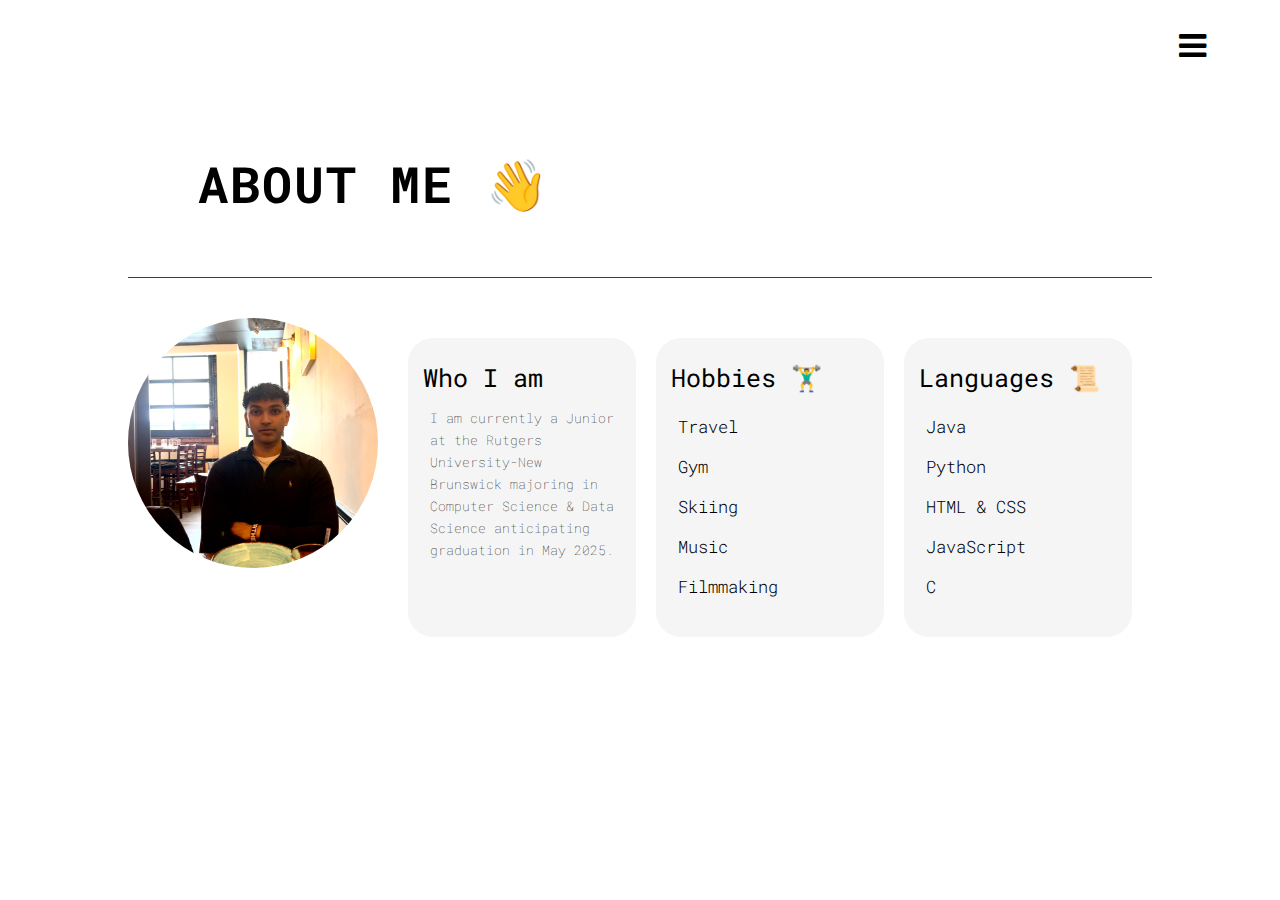
<file: about.html>
<!DOCTYPE html>
<html>
<head>
    <meta name="viewport" content="width=device-width, initial-scale=1.0">
    <title>About Me - Harshil Machhi</title>
    <link rel="stylesheet" href="style.css">
    <link rel="preconnect" href="https://fonts.gstatic.com" crossorigin>
    <link href="https://fonts.googleapis.com/css2?family=Roboto+Mono:wght@300;400;500&display=swap" rel="stylesheet">
    <link rel="stylesheet" href="https://cdnjs.cloudflare.com/ajax/libs/font-awesome/4.7.0/css/font-awesome.css">
</head>
<body>

    <!-- Navigation Bar -->
    <nav>
        <i class="fa fa-bars" style="font-size: 32px; color: black" onclick = "showMenu()"></i>
        <div class="nav-links" id="navLinks">
            <i class="fa fa-times" onclick="hideMenu()"></i>
            <ul>
                <li><a href="index.html" onclick="hideMenu()">HOME</a></li>
                <li><a href="projects.html" onclick="hideMenu()">PROJECTS</a></li>
                <li><a href="about.html" onclick="hideMenu()">ABOUT</a></li>
                <li><a href="gallery.html" onclick="hideMenu()">GALLERY</a></li>
                <li><a href="contact.html" onclick="hideMenu()">CONTACT</a></li>

            </ul>
        </div>

    </nav>
    <!-- Include the navigation bar code here -->

    <!-- About Section -->
    <section class="about">
        <h1><b>ABOUT ME 👋</h1>
        <div class="title-line"></div>
        <div class="profile-container">
            <img src="Images/me.jpg" style="float: left; clear: both; margin-right: 10px;">
        </div>
        <div class="row">
            <div class="aboot">
                <h3>Who I am</h3>
                <p>I am currently a Junior at the Rutgers University-New Brunswick majoring in Computer Science & Data Science anticipating graduation in May 2025. </p>
            </div>
            <div class="aboot">
                <h3>Hobbies 🏋️‍♂️</h3>
                <ul>
                    <li>Travel</li>
                    <li>Gym</li>
                    <li>Skiing</li>
                    <li>Music</li>
                    <li>Filmmaking</li>
                </ul>
            </div>
            <div class="aboot">
                <h3>Languages 📜</h3>
                <ul>
                    <li>Java</li>
                    <li>Python</li>
                    <li>HTML & CSS</li>
                    <li>JavaScript</li>
                    <li>C</li>
                </ul>
            </div>
        </div>
    </section>

    <!-- Include the same footer as in your index.html -->
    <script>

        var navLinks = document.getElementById("navLinks");

                function showMenu() {
                    navLinks.style.visibility = "visible";
                }

                function hideMenu() {
                    navLinks.style.visibility = "hidden";
                }


            </script>
    <!-- Include the same scripts as in your index.html -->

</body>
</html>
</file>
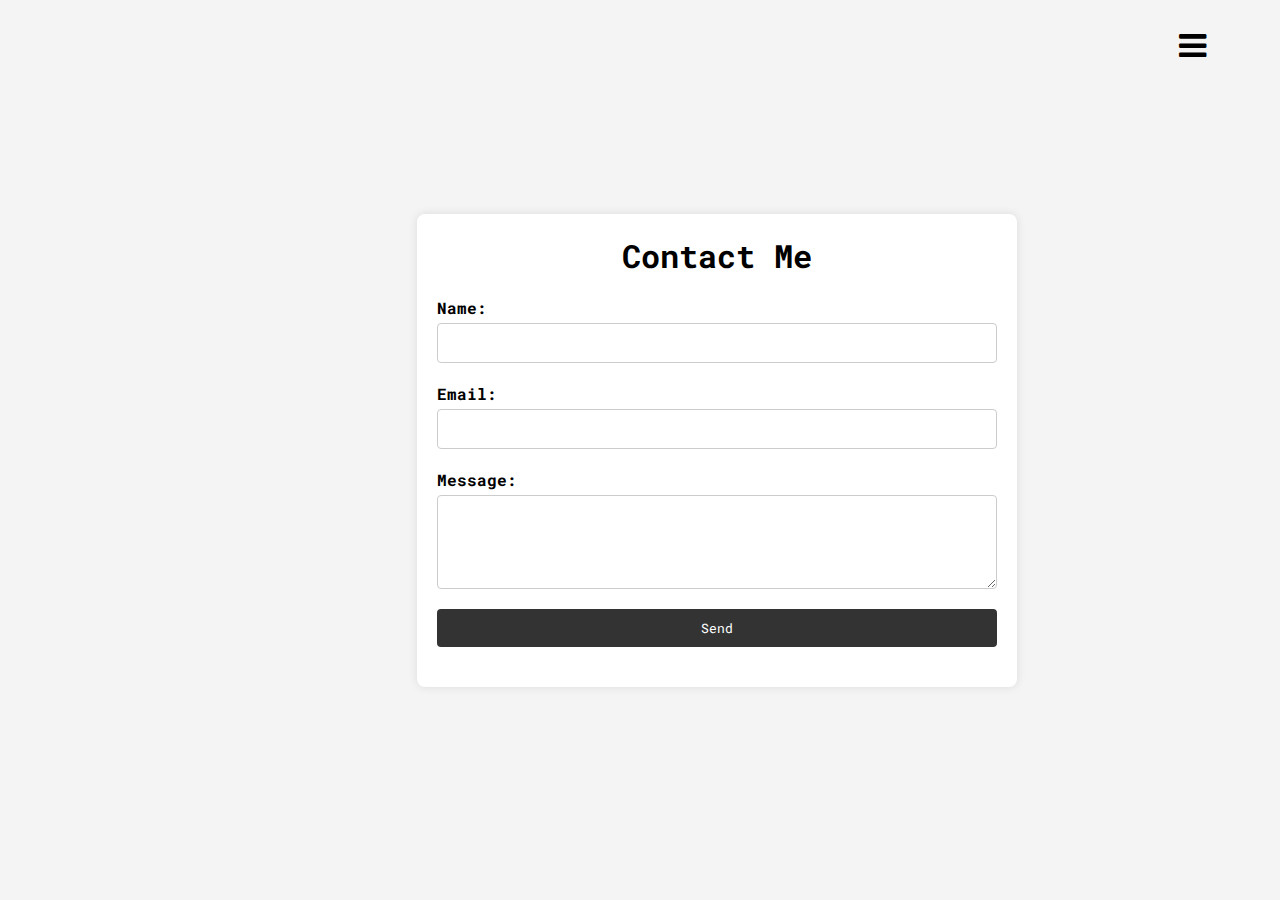
<file: contact.html>
<!DOCTYPE html>
<html>
<head>
    <meta name="viewport" content="width=device-width, initial-scale=1.0">
    <title>Contact Me - Harshil Machhi</title>
    <link rel="stylesheet" href="style.css"> <!-- Link to your existing stylesheet -->
    <link rel="preconnect" href="https://fonts.gstatic.com" crossorigin>
    <link href="https://fonts.googleapis.com/css2?family=Roboto+Mono:wght@300;400;500&display=swap" rel="stylesheet">
    <link rel="stylesheet" href="https://cdnjs.cloudflare.com/ajax/libs/font-awesome/4.7.0/css/font-awesome.css">
    <style>
        /* Inline styles for demonstration, ideally move these to your external stylesheet */
        body {
            font-family: 'Roboto Mono', monospace; /* This should match your main site's font */
            margin: 0;
            padding: 0;
            background: #f4f4f4; /* or any other background color or image */
            display: flex;
            justify-content: center;
            align-items: center;
            height: 100vh;
        }

        .contact-form-section {
            width: 90%;
            max-width: 600px;
            background: #ffffff;
            padding: 20px;
            box-shadow: 0 0 10px rgba(0, 0, 0, 0.1);
            border-radius: 8px;
        }

        .contact-form-section h1 {
            text-align: center;
            margin-bottom: 20px;
        }

        form {
            display: flex;
            flex-direction: column;
        }

        form label {
            margin-bottom: 5px;
            font-weight: bold;
        }

        form input, form textarea, form button {
            padding: 10px;
            margin-bottom: 20px;
            border: 1px solid #ccc;
            border-radius: 4px;
        }

        form button {
            background: #333;
            color: #ffffff;
            border: none;
            cursor: pointer;
            transition: background 0.3s ease;
        }

        form button:hover {
            background: #555;
        }

        form textarea {
            resize: vertical;
        }
    </style>
</head>
<body>

    <nav>
        <i class="fa fa-bars" style="font-size: 32px; color: black" onclick = "showMenu()"></i>
        <div class="nav-links" id="navLinks">
            <i class="fa fa-times" onclick="hideMenu()"></i>
            <ul>
                <li><a href="index.html" onclick="hideMenu()">HOME</a></li>
                <li><a href="projects.html" onclick="hideMenu()">PROJECTS</a></li>
                <li><a href="about.html" onclick="hideMenu()">ABOUT</a></li>
                <li><a href="gallery.html" onclick="hideMenu()">GALLERY</a></li>
                <li><a href="contact.html" onclick="hideMenu()">CONTACT</a></li>

            </ul>
        </div>
        
    </nav>

    <section class="contact-form-section">
        <h1>Contact Me</h1>
        <form action="submit_form.php" method="POST">
            <label for="name">Name:</label>
            <input type="text" id="name" name="name" required>
            
            <label for="email">Email:</label>
            <input type="email" id="email" name="email" required>
            
            <label for="message">Message:</label>
            <textarea id="message" name="message" rows="4" required></textarea>
            
            <button type="submit" class="submit-btn">Send</button>
        </form>
    </section>

    <script>        
    
    var navLinks = document.getElementById("navLinks");
        
        function showMenu() {
            navLinks.style.visibility = "visible";
        }
        
        function hideMenu() {
            navLinks.style.visibility = "hidden";
        }
        </script>
</body>
</html>
</file>
<file: style.css>
*{
    margin: 0;
    padding: 0;
    box-sizing: border-box;
    font-family: 'Roboto Mono', monospace;


}

.fa-bars {
    font-size: 100px;
}




.header{
    min-height: 100vh;
    width: 100%;
    background-size: cover;
    background-repeat: no-repeat;
}

.body{
    background-size: cover;
    background-repeat: no-repeat;
}


nav{
    display: flex;
    padding: 2% 6%;
    justify-content: space-between;
    align-items: center;

}
nav img{
    width: 150px;
}

.nav-links{
    flex: 1;
    text-align: right;
    position: relative;
    top: 100%;
    right: 0;
    width: 100%;
    height:0;
    overflow: hidden;
    transition: height 0.3s ease-in-out;

}

.nav-links.show {
    height: 200px;
}
.nav-links ul li{
    list-style: none;
    display: inline-block;
    padding: 8px 12px;
    position: relative;
}
.nav-links ul li a{
    color: rgb(255, 255, 255);
    text-decoration: none;
    font-size: 13px;

}
.nav-links ul li::after{
    content: '';
    width: 0%;
    height: 2px;
    background: #525151;
    display:block;
    margin: auto;
    transition: 0.5s;
}
.nav-links ul li:hover::after{
    width: 100%;
}


.text-box{
    width: 90%;
    position: absolute;
    top: 50%;
    left: 50%;
    transform: translate(-50%, -50%);
    text-align: center;
    padding: 40px;

}
.text-box h1{
    font-size: 70px;
    font-weight: 400;
    text-align: center;
    color: rgb(0, 0, 0);

}
.text-box p{
    margin: 10px 0 40px;
    font-size: 14px;
    font-weight: 250;
    color:rgb(0, 0, 0);
}
.hero-btn{ /* -------------------------------- */
    display: inline-block;
    text-decoration: none;
    color: rgb(0, 0, 0);
    border:1px solid rgb(0, 0, 0);
    border-radius: 20px;

    padding: 12px 34px;
    font-size: 13px;
    background: transparent;
    position: relative;
    cursor: pointer;

}
.hero-btn:hover{
    background: #6d6d6d;
    color: #fff;
    border:1px solid #ffff;
    transition: 1s;
    transform: scale(1.03);
}

nav .fa {
    display: none;
}

body, h2 {
    margin: 0;
    padding: 0;
    box-sizing: border-box;
    font-family: 'Roboto Mono', monospace;
}

.gallery {
    padding: 20px;
    text-align: center;
}

.gallery-title {
    font-size: 2.5rem;
    margin-bottom: 40px;
    text-transform: uppercase;
    letter-spacing: 1px;
}

.gallery-grid {
    max-width: 500px;
    margin-left: auto;
    margin-right: auto;
    display: grid;
    grid-template-columns: repeat(auto-fit, minmax(250px, 1fr)); /* Adjust as necessary */
    grid-gap: 15px; /* Creates gaps between images */
    margin-top: 20px;
}

.gallery-item {
    overflow: hidden; /* For preventing overflow */
    margin-bottom: 15px; /* Adds space below each image */
}

.gallery-item img {
    width: 100%; /* Full width */
    max-height: 500px; /* Maximum height */
    object-fit: cover; /* This will cover the area, potentially cropping the image */
    display: block; /* Remove extra space below the image */
    transition: transform 0.3s ease; /* For a zoom effect on hover */
}

.gallery-item:hover img {
    transform: scale(1.05); /* Zoom effect on hover */
}

.gallery-video-item {
    position: relative;
    overflow: hidden;
    margin-top: 30px;
}

.gallery-video-item video {
    width: 100%;
    height: auto;
    display: block;
    object-fit: cover;
}

/* Hide the browser's default controls */
.gallery-video-item video::-webkit-media-controls {
    display:none !important;
}

.gallery-video-item .video-controls {
    position: absolute;
    bottom: 10px;
    left: 10px;
    z-index: 2;
}

.gallery-video-item button {
    padding: 5px 10px;
    margin-right: 5px;
    background: rgba(0, 0, 0, 0.5);
    color: white;
    border: none;
    cursor: pointer;
}

/* You might want to hide the controls until the user hovers over the video */
.gallery-video-item .video-controls {
    display: none;
}

.gallery-video-item:hover .video-controls {
    display: block;
}



/* Responsive adjustments */
@media (max-width: 768px) {
    .gallery-grid {
        grid-template-columns: repeat(2, 1fr); /* 2 columns grid for smaller screens */
    }
}

@media (max-width: 480px) {
    .gallery-grid {
        grid-template-columns: 1fr; /* Single column grid for very small screens */
    }
}


/* Responsive adjustments */
@media (max-width: 768px) {
    .gallery-grid {
        grid-template-columns: repeat(2, 1fr); /* 2 columns grid for smaller screens */
    }
}

@media (max-width: 480px) {
    .gallery-grid {
        grid-template-columns: 1fr; /* Single column grid for very small screens */
    }
}




@media(max-width: 700px) {
    .text-box h1{
        font-size: 20px;
    }

    .text-box a{
        display: grid;
        padding: 10px;
        width: 40%;
        margin-left: 30%;
        grid-gap: 20px;
        grid-row-gap: 20px;
        margin-bottom: 20px;

    }
}
@media(max-width: 20000px) {
    .nav-links ul li{
        display: block;
    }
    .nav-links{
        position: absolute;
        background: #5e5d5c;
        height: 100vh;
        width: 200px;
        top: 0;
        right: 0px;
        visibility: hidden;
        text-align: left;
        z-index: 2;
    }

    nav .fa {
        display: block; /* Make the menu button always visible */
        color: #ffffff;
        margin: 10px;
        font-size: 15px;
        cursor: pointer;
        position: absolute;
        right: 5%; /* Adjust as needed */
        top: 20px; /* Adjust as needed */
    }


    .nav-links ul{
        padding:30px;
    }

    .hero-btn{
        padding: 10px 30px;
        font-size: 12px;
    }
}

/*----About----*/

/* ABOUT ME Section */
.about {
    width: 80%;
    margin: auto;
    padding-top: 100px;
}

/* Ensure content stays aligned */
.about-container {
    display: flex;
    align-items: center; /* Align image and text vertically */
    justify-content: flex-start; /* Ensure content aligns properly */
    gap: 50px; /* Space between image and text */
}

/* Profile Image Styling */
.profile-container {
    flex-shrink: 0; /* Prevents the image from resizing */
}

.profile-container img {
    width: 250px;
    height: 250px;
    border-radius: 50%;
    object-fit: cover;
    display: block;
}

/* Text Content Styling */
.about-content {
    display: flex;
    flex-direction: column;
    gap: 20px;
    flex: 1; /* Allows text to take up remaining space */
}

/* Individual Info Boxes */
.aboot {
    background: rgb(245, 245, 245);
    padding: 20px;
    border-radius: 10px;
    max-width: 600px; /* Prevents text from stretching */
    text-align: left;
}

/* Hobbies & Languages List */
.aboot ul {
    list-style: none;
    padding: 10px;
    font-size: 17px;
    line-height: 40px;
}

.about h1{
    font-size: 50px;
    padding-bottom: 20px;
    text-align: left;
    margin-left: 70px;
    font-weight: 1800;
    letter-spacing: 2px;
    margin-bottom: 40px;

}


p{
    color: #777;
    font-size: 14px;
    font-weight: 300;
    line-height: 22px;
    padding: 10px;
}

.row{
    display: flex;

}

.row{
    display: grid;
    grid-template-columns: repeat(3, 1fr);
    grid-gap: 20px;
    padding: 20px;
}


.aboot{
    flex-basis: 31%;
    background: rgb(245, 245, 245);
    color: black;
    border-radius: 25px;
    margin-bottom: 2%;
    padding: 20px 12px;
    box-sizing: border-box;
    list-style: none;
    transition: .5s;
}


.aboot-col img{
    width: 100%;
    height: 100%;
    object-fit: cover;
    transition: 0.5s;
}

.aboot p{
    font-size: 13px;
    color: black;
    font-weight: 100;
    line-height: 22px;
    padding: 10px;
    text-align: left;
}


@media (max-width: 600px) {
    .about-me {
      flex-direction: column;
    }
  }

h3{
    text-align: left;
    font-weight: 400;
    list-style: none;
    font-size: 25px;
    color: black;
    padding: 3px;
}

/* remove bullet points in interests*/
/* add a little space between each line*/



.aboot ul{

    /* add space between each line*/
    list-style: none;
    text-align: left;
    padding: 3px;
    color: rgb(0, 0, 0);
    font-weight: 300;
    font-size: 17px;
    line-height: 40px;
    padding: 10px;


}
.aboot:hover{
    box-shadow: 0 0 20px 0px rgba(0,0,0,0.2);
    transform: scale(1.03);
    transition: 0.5s;
}


/* transition after hover is over*/

@media screen and (max-width: 767px) {

    .row{
        grid-template-columns: repeat(1, 1fr);
      }
    .about {
        width: 90%;
        font-size: 14px;
        padding-top: 50px;
    }

    .about h1 {
        font-size: 32px;
        margin-left: 0;
        text-align: center;
    }

    .aboot {
        flex-basis: 100%;
        margin-bottom: 20px;
        padding: 10px;
        text-align: left;
    }

    .profile-container {
        width: 100%;
        text-align: center;
        position: relative;
        margin-bottom: 240px;
    }


    .profile-container img {
        width: 150px;
        height: 150px;
        margin: 0 auto 20px;
    }



}





/*----projects----*/


.project{
    width: 80%;
    margin: auto;
    text-align: center;
    margin-top: 10%;
    padding-top: 50px;
}

/*---about page---*/
.sub-header{
    height: 50vh;
    width: 100%;
    background-image: linear-gradient(rgba(42, 43, 49, 0.7),rgba(42,43,49,0.7)),url(Images/background.png);
    background-position: center;
    background-size: cover;
    position: relative;
    margin-top: 30px;

}

.sub-header h1{
    margin-top: 100px;
}

.project-grid{
    display: grid;
    grid-template-columns: repeat(3, 1fr);
    grid-gap: 20px;
    padding: 20px;
  }

  .project-box{
    background-color: rgb(245, 245, 245);
    padding: 20px;
    text-align: left;
    border-radius: 10px;
    transition: all 0.3s ease-in-out;
    box-shadow: 0 4px 6px rgba(0,0,0,0.1);
    cursor: pointer;
    width: 400px;
  }
  .project-box:hover{
    transform: translateY(-5px);
    box-shadow: 0 8px 16px rgba(0,0,0,0.2);
  }
  .project-box h3{
    margin-top: 0;
  }

  .github-button{
    background-color: black;
    color: white;
    padding: 10px 20px;
    border-radius: 20px;
    text-decoration: none;
    margin-top: 20px;
    display: inline-block;
    transition: all 0.3s ease-in-out;
  }
  .github-button:hover{
    background-color: white;
    color: black;
    transform: translateY(-2px);
    box-shadow: 0 4px 6px rgba(0,0,0,0.1);


  }

  .projects-title{
    text-align: left;
    margin-left: 70px;
    margin-top: -200px;
    font-weight: 1800px;
    font-size: 50px;

    margin-bottom: 40px;
    text-transform: uppercase;
    letter-spacing: 2px;
    color: rgb(60,60,60);

  }

  .title-line{
    width: 100%;
    border: 0;
    height: 1px;
    background-color: rgb(60, 60, 60);
    margin-top: 20px;
    margin-bottom: 40px;
  }

  @media (max-width: 700px){
    .project-grid{
      grid-template-columns: repeat(1, 1fr);
    }
  }

   {
    /*           width style color  */
    border-bottom: 5px solid black;
  }

  .contact {
    position: relative;
    bottom: -200px;
    left: 0;
    width: 100%;
    height: 300px;
    background-color: #232222;
    z-index: 1;
  }

  /* Style the footer */
footer {
    width: 100%;
    padding: 1rem 0;
    height: 350px;
    background-color: #333;
    padding: 20px;
    text-align: left;
  }

  /* Style the contact section */
  .contact-section {
    display: flex;
    flex-direction: column;
    justify-content: left;
    margin-left: 100px;
    margin-top: -10000;
    gap: 1rem;

  }
  .contact h1{
    padding: 30px;
    margin-left: 50px;
    color: rgb(225, 186, 186);
  }

  .contact-section a {
    color: rgb(225, 186, 186);
    text-decoration: none;
    font-size: 1.1rem;
  }

  .contact-section a:hover {
    text-decoration: underline;
  }
</file>
